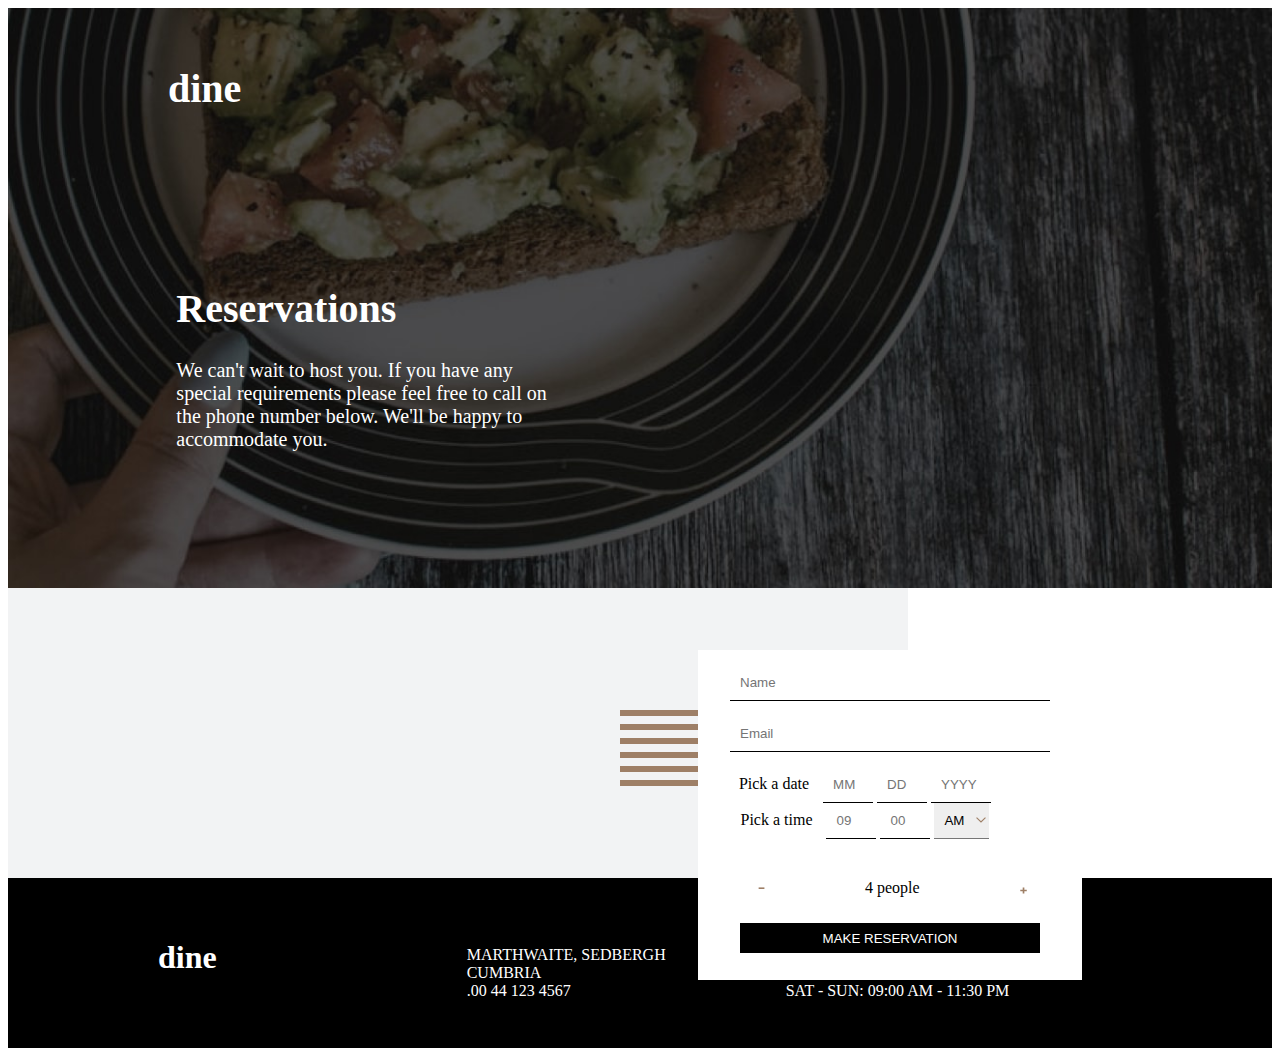
<file: index.html>
<!DOCTYPE html>
<html lang="en">
<head>
    <meta charset="UTF-8">
    <meta http-equiv="X-UA-Compatible" content="IE=edge">
    <meta name="viewport" content="width=device-width, initial-scale=1.0">
    <title>Document</title>
    <link rel="stylesheet" href="index.css">
</head>
<body>
   
    <div class="image-container">
       <div>
           <h1 class="dine">dine</h1>
       </div>
       <div class="sameline">
           <h1>Reservations</h1>
           <p> We can't wait to host you. If you have any <br> 
            special requirements please feel free to call on <br>
            the phone number below. We'll be happy to <br> 
            accommodate you.</p>
      
        </div>
       <form id="insideform">
        <div>
            <input type="text" name="" placeholder="Name" id="Name" required>
        </div>
        <div>
            <input type="text" name="" placeholder="Email" id="Email" required>
        </div>
        <div>
            <label for="" id="pick">Pick a date</label>
            <input type="text" name="" placeholder="MM" id="mm">
            <input type="text" name="" id="dd" placeholder="DD" >
            <input type="text" name="" placeholder="YYYY" id="yy">
        </div>
        <div>
         <label for="" id="time">Pick a time</label>
         <input type="text" name="Hour" placeholder="09" id="hour">
         <input type="text" name="Minute" id="minute" placeholder="00">
         <select name="AM-PM" id="AM-PM">
             <option class="am">AM</option>
             <option class="am">PM</option>
         </select>
         </div>
    
         <div id="people">
             <img src="./icon-minus.svg" alt="" id="minus">
             <p id="peopletext">4 people</p>
            <img src="./icon-plus.svg" alt="" id="plus">
         </div>
         <div>
             <button type="submit" id="b1">MAKE RESERVATION</button>
         </div>
    </form>
        
    </div>
    <div class="middleimg">
        <img src="./pattern-curve-bottom-right.svg" alt="" id="patternback">
        <img src="./pattern-lines.svg" alt="" id="patternline">
    </div>
       <footer class="Footer">
           <h1 id="firsttext" style="color: white;"> <strong>dine</strong> </h1>
           <p id="secondtext" style="color: white;">MARTHWAITE, SEDBERGH <br> CUMBRIA <br> .00 44 123 4567</p>
           <p id="thirdtext" style="color: white;">OPEN TIMES <br> MON - FRI: 09:00 AM - 10:00 PM <br> SAT - SUN: 09:00 AM - 11:30 PM</p>

       </footer>
   </div>

   </div>
</body>
</html>
</file>
<file: index.css>
.image-container {
    width: auto;
    height: 580px;
    display: flex;
    color: white
    background-blend-mode overlay;
    background-image: url("./hero-bg-desktop.jpg");
    background-repeat: no-repeat;
    background-size: cover
        
}

.dine {
    margin-left: 160px;
    color: white;
    padding-top: 30px;
    font-size: 40px;


}

.sameline {
    margin-left: -65px ;
    margin-top: 250px;
    color: white;
    font-size: 20px;
    
    
}


form {
    position: absolute;
    text-align: center;
    bottom: -90px;
    width: 30%;
    height: 330px;
    background-color: white;
    margin-left: 690px;
    margin-bottom: 10px;
    z-index: 2;
    
}

.middleimg {
    
    height: 290px;
}

#AM-PM{
    -moz-appearance: none;
    -webkit-appearance: none;
    background-image: url(./icon-arrow.svg);
    background-repeat: no-repeat;
    background-size: 10px;
    background-position: calc(100% - 3px) center;
  
    border-top-style: hidden;
    border-right-style: hidden;
    border-left-style: hidden;
    padding: 10px;
    padding-right: 25px;
}

input {
    border-top-style: none;
    border-right-style: none;
    border-left-style: none; 
    width: 20%;
}

#patternline {
    position: absolute;
    left: 620px;
    top: 710px;
    bottom: -10px;
    z-index: 1;
}

#patternback {
    width: 900px;
}

.Footer {
    display: flex;
    height: 170px;
    background-color: black   
}

#secondtext {
    padding-left: 250px;
    padding-top: 52px;
}
#thirdtext {
    padding-left: 120px; 
    padding-top: 52px;
    
}

#firsttext{
    padding-left: 150px;
    padding-top: 40px;   
}


#b1 {
    position: relative;
    top: 10px;
    width: 300px;
    height: 30px;
    color: white;
    background-color: black;
    border: none;
}

#Name {
    padding: 10px;
    margin-top: 15px;
    border: none;
    background: transparent;
    border-bottom: 1px solid;
    width: 300px;
    
}

#Email {
    padding: 10px;
    margin-top: 15px;
    border: none;
    background: transparent;
    border-bottom: 1px solid;
    width: 300px;
}

#pick {
    padding: 10px;
    margin-left: -60px;
    
}

#mm {
    padding: 10px;
    margin-top: 15px;
    border: none;
    background: transparent;
    border-bottom: 1px solid;
    width: 30px;
}

#dd {
    padding: 10px;
    border: none;
    background: transparent;
    border-bottom: 1px solid;
    width: 30px;
}

#yy {
    padding: 10px;
    border: none;
    background: transparent;
    border-bottom: 1px solid;
    width: 40px;
}

#time {
    padding: 10px;
    margin-left: -60px;
}

#hour {
    padding: 10px;
    border: none;
    background: transparent;
    border-bottom: 1px solid;
    width: 30px;
}

#minute {
    padding: 10px;
    border: none;
    background: transparent;
    border-bottom: 1px solid;
    width: 30px;
}

.am {
    padding: 30px;
}
#people {
    display: flex;
}
#plus {
    width: 7px;
    height: 7px;
    left: 100px;
    padding-left: 100px;
    padding-top: 48px;
}

#minus {
    width: 7px;
    height: 2px;
    padding-top: 48px;
    padding-left: 60px;
}

#peopletext {
    padding-top: 0px;
    padding-left: 100px;
    margin-top: 40px;
    
}
@media (max-width: 768px) {
    #patternline {
        position: absolute;
        left: 270px;
        top: 520px;
        bottom: -10px;
        z-index: 1; 
    }
    form {
        position: absolute;
        text-align: center;  
        bottom: 300px;
        width: 60%;
        height: 400px;
        background-color: white;
        margin-left: 130px;
        margin-bottom: 35px;
        z-index: 2;
        
    }
    .dine {
        margin-left: 30px;
        color: white;
        padding-top: 0px;
    } 
    .sameline {
        margin-left: 70px ;
        text-align: center;
        margin-top: 70px;
        color: white;   
    }   
    .Footer {
        display: flex;
        height: 350px;
        background-color: black       
    }
    #secondtext {
        padding-left: 180px;
        padding-top: 45px;
    }
    #thirdtext {
        margin-left: -320px;
        padding-top: 170px;
        
    }
    
    #firsttext{
        padding-left: 20px;
        padding-top: 30px;   
    }

    
#peopletext {
    padding-top: 0px;
    padding-left: 130px;
    margin-top: 40px;
}
}
@media (max-width: 768px) {
    form {
        position: absolute;
        text-align: center;  
        bottom: 10px;
        width: 75%;
        height: 400px;
        background-color: white;
        margin-left: 50px;
        margin-bottom: 35px;
        z-index: 2;
        
    }

    

    .dine {
        position: relative;

        text-align: center;
        margin-left: 140px;
        color: white;
        padding-top: 0px;
        
    } 
    .sameline {
        margin-left: -160px ;
        text-align: center;
        margin-top: 70px;
        color: white;  
        font-size: 15px; 
    }
    
    .Footer {
        padding-bottom: -500px;
        display: flex;
        height: 350px;
        background-color: black 
              
    }
    #secondtext {
        padding-left: 180px;
        padding-top: 45px;
    }
    #thirdtext {
        margin-left: -320px;
        padding-top: 170px;
        
    }
    
    #firsttext{
        padding-left: 20px;
        padding-top: 30px;   
    }
    #patternback {
        width: 360px;
        height: 400px;
    }
    #patternline {
        position: absolute;
        left: 170px;
        top: 520px;
        bottom: -10px;
        z-index: 1; 
    }

    #peopletext {
        padding-top: 0px;
        padding-left: 70px;
        margin-top: 40px;
    }
    #plus {
        width: 7px;
        height: 7px;
        left: 100px;
        padding-left: 60px;
        padding-top: 48px;
    }
    
    #minus {
        width: 7px;
        height: 2px;
        padding-top: 48px;
        padding-left: 40px;
    }

    #Name {
        padding: 10px;
        margin-top: 15px;
        border: none;
        background: transparent;
        border-bottom: 1px solid;
        width: 230px;
        
    }
    
    #Email {
        padding: 10px;
        margin-top: 15px;
        border: none;
        background: transparent;
        border-bottom: 1px solid;
        width: 230px;
    }

    #pick {
        padding: 10px;
        margin-left: -10px;
    }
    #time {
        padding: 10px;
        margin-left: -10px;
    }

    #b1 {
        position: relative;
        top: 50px;
        width: 230px;
        height: 50px;
        color: white;
        background-color: black;
        border: none;
    }

    #secondtext {
        padding-left: 110px;
        padding-top: 45px;
    }
    #thirdtext {
        padding-left: 167px;
        padding-top: 170px;
        
    }
    
    #firsttext{
        padding-left: 20px;
        padding-top: 30px;   
    }

}
</file>
